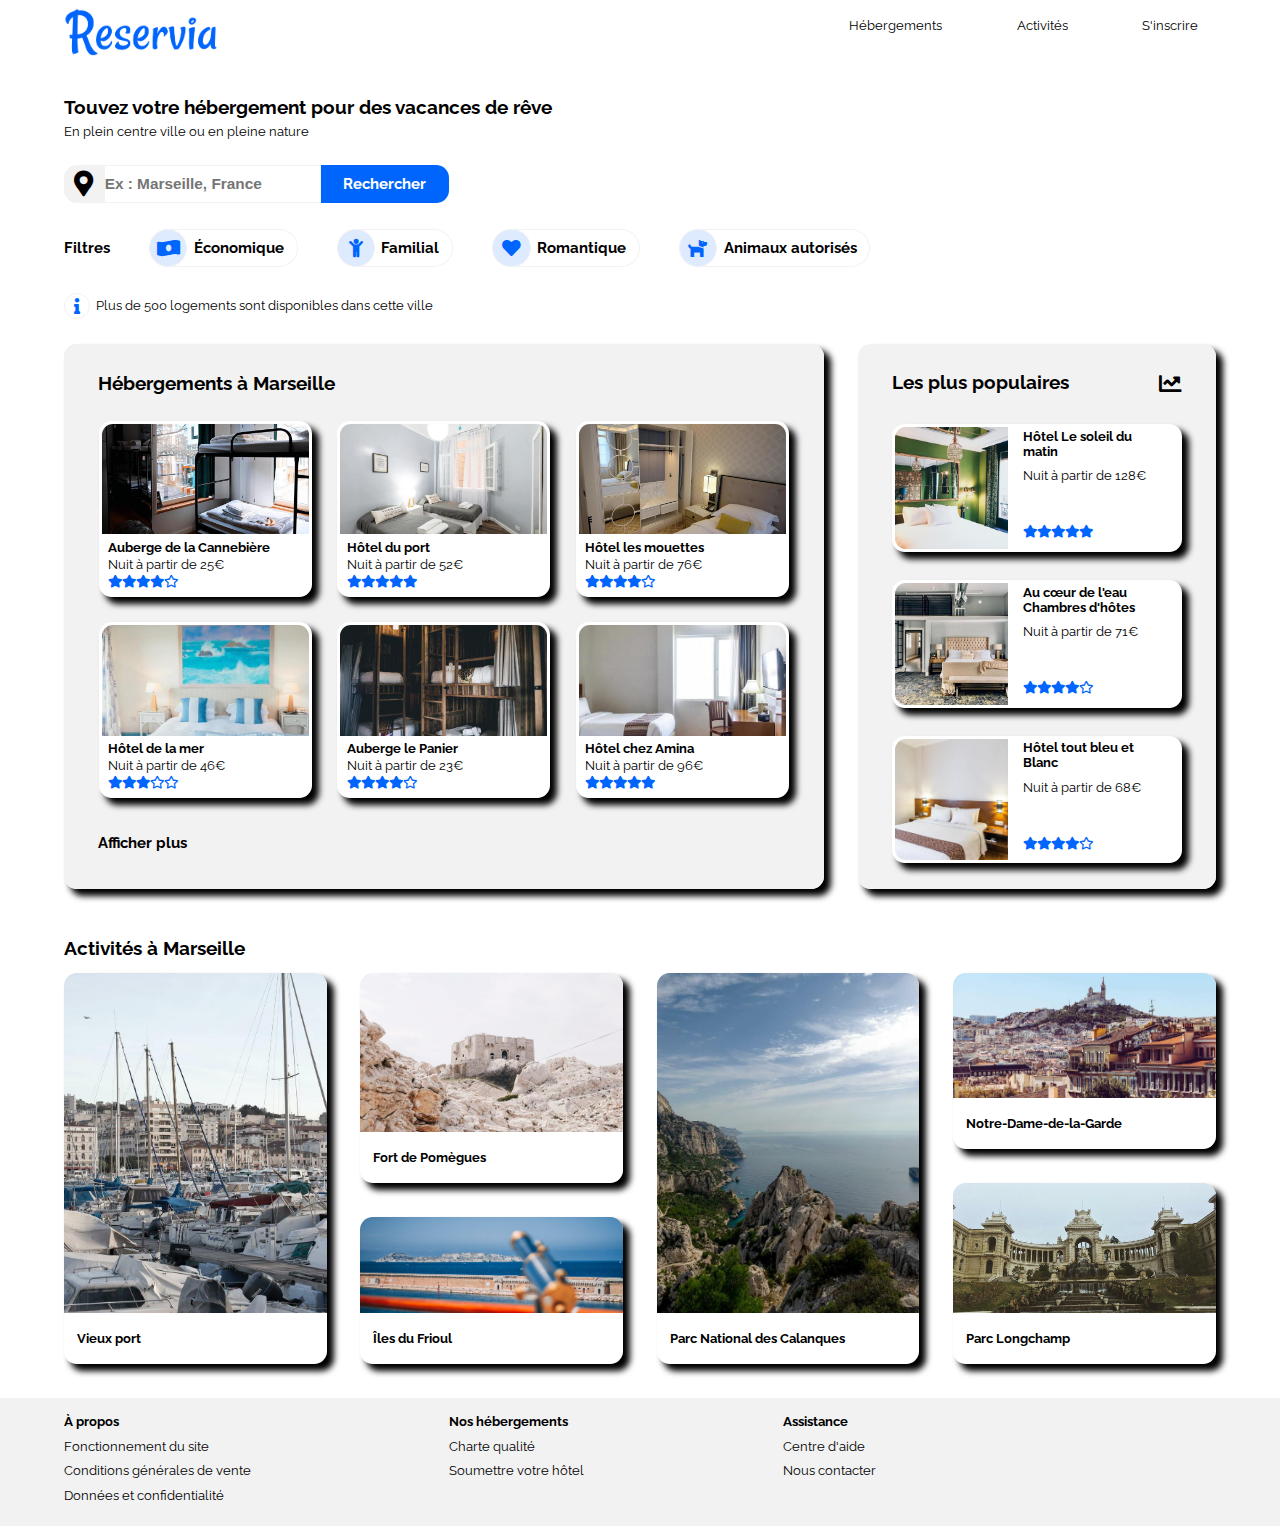
<file: index.html>
<!DOCTYPE html>
<html>
<head>
	<title>www.reservia.com</title>
	 <meta charset="utf-8">
	 <meta name="viewport" content="width=device-width, initial-scale=1.0">
	 <link rel="stylesheet" href="./css/full-desktop.css">
     <link rel="stylesheet" href="./css/intermediate-desktop.css">
     <link rel="stylesheet" href="./css/mobile.css">
     <link rel="stylesheet" href="./css/tablette.css">
     <link rel="stylesheet" href="./fontawesome-free/css/all.css">
</head>

	<body>
	<!-- entête du site -->
		<header>
		    <div class="logo">
		        <a href="#"><img src="./img/logo/Reservia@3x.png" alt="logo Reservia"></a>
		    </div>
		        <nav class="links">
		            <a class="h-a" href="#nombrehébergement">Hébergements</a>
		            <a class="a-a" href="#activités">Activités</a>
		            <a class ="i-a" href="#">S'inscrire</a>
		        </nav>
		</header>
	<!-- Fin de l'entête du site -->
		
	<!-- Titre du site -->
			<div class="intro">
					<h1>Touvez votre hébergement pour des vacances de rêve</h1>
					<p>En plein centre ville ou en pleine nature</p>
			</div>
    <!-- Fin de titre du site -->

    <!-- ici la boite de recherche de lieux sur le site -->
			<div class="boitederecherche">
				<div class="icon-Position"><i class="fas fa-map-marker-alt"></i>
					</div>
					<p><input class="text" type="text" name="ville" id="ville" placeholder="Ex : Marseille, France" size="21.5vw" maxlength="26" /></p>
				<div class="bouton">
					<h3><a id="Rechercher" href="#">Rechercher</a></h3>
					<a href="#" id="bouton2"><i class="fas fa-search"></i></a>
				</div>
			</div>
    <!-- fin de la boite de recherche -->
    
    <!-- section Filtres -->
		<section class="filtres">
		    	<div class="item-f">
		    		<h3>Filtres</h3>
		    	</div>

		    	<a href="#" class="item-f1">
					<div>
						<i class="fas fa-money-bill-wave-alt"></i>
					</div>

					<h3>Économique</h3>
				</a>
		    							 
		    	<a href="#" class="item-f2"> 
		    			<div>
		    				<i class="fas fa-child"></i>
		    			</div>

		    			<h3>Familial</h3>
		    	</a>  

		    	<a href="#" class="item-f3">    	
		    		<div><i class="fas fa-heart"></i>
		    		</div>

		    		<h3>Romantique</h3>
		    	</a>  

		    	<a href="#" class="item-f4">    	
		    		<div><i class="fas fa-dog"></i>
		    		</div>

		    		<h3>Animaux autorisés</h3>
		    	</a>  
		</section>

	<!-- fin de section filtres -->

	<!-- nombre de résultas de la recherche --> 
		    	<div id="nombrehébergement">
		    		<div class="fa">
		    			<i class="fas fa-info"></i>
		    		</div>

		    		<div class="info">
		    			<p>Plus de 500 logements sont disponibles dans cette ville</p>
		    		</div>
		    	</div>
    <!-- fin nombre de résultas de la recherche --> 

					 
	<!-- section hébergements -->
		<main id="hébergements">

				<div class="boite-hébergements">
	<!-- Titres résultats hébergements à Marseille, et afficher plus -->
					<div class="t-résultats">
						<div class="titre-boites">
							<h2 class="titre">Hébergements à Marseille</h2>
						</div>
					</div>
					<div class="t-afficher">
						<a href="#" class="titre-boites">
							<h3 class="titre">Afficher plus</h3>
						</a>
					</div>


	<!-- Ici les vignettes des différents hôtels de la section hébergements -->	   
				<div class="r-conteneur">
					<a href="#" class="item">
				  		<img class="vignette-g" src="./\img\hebergements\4_small\marcus-loke-WQJvWU_HZFo-unsplash.jpg" alt="Hôtel de la mer" >
					 	<div class="caption">
						 	<h4 class="hotel">Auberge de la Cannebière</h4>
						 	<p class="tarif">Nuit à partir de 25€</p>
						 	<div class="rating">
						 		<i class="fas fa-star" id="rating"></i>
						 		<i class="fas fa-star" id="rating"></i>
						 		<i class="fas fa-star" id="rating"></i>
						 		<i class="fas fa-star" id="rating"></i>
						 		<i class="far fa-star" id="rating"></i>
						 	</div>
						</div>
					</a>

					<a href="#" class="item">
						<img class="vignette-g" src="./img\hebergements\4_small\fred-kleber-gTbaxaVLvsg-unsplash.jpg" alt="Hôtel du port" >
						<div class="caption">
							<h4 class="hotel">Hôtel du port</h4>
							 <p class="tarif">Nuit à partir de 52€</p>
							 <div class="rating">
							 	<i class="fas fa-star" id="rating"></i>
							 	<i class="fas fa-star" id="rating"></i>
							 	<i class="fas fa-star" id="rating"></i>
							 	<i class="fas fa-star" id="rating"></i>
							 	<i class="fas fa-star" id="rating"></i>
							 </div>
						</div>
					</a>

					<a href="#" class="item">
						<img class="vignette-g" src="./img\hebergements\4_small\reisetopia-B8WIgxA_PFU-unsplash.jpg" alt="Hôtel de la mer" >
						<div class="caption">
							<h4 class="hotel">Hôtel les mouettes</h4>
							<p class="tarif">Nuit à partir de 76€</p>
							<div class="rating">
								<i class="fas fa-star" id="rating"></i>
								<i class="fas fa-star" id="rating"></i>
								<i class="fas fa-star" id="rating"></i>
								<i class="fas fa-star" id="rating"></i>
								<i class="far fa-star" id="rating"></i>
							</div>
						</div>
					</a>

					<a href="#" class="item">
						<img class="vignette-g" src="./img/hebergements/4_small/annie-spratt-Eg1qcIitAuA-unsplash.jpg" alt="Hôtel de la mer" >
						<div class="caption">
							<h4 class="hotel">Hôtel de la mer</h4>
							<p class="tarif">Nuit à partir de 46€</p>
							<div class="rating">
								<i class="fas fa-star" id="rating"></i>
								<i class="fas fa-star" id="rating"></i>
								<i class="fas fa-star" id="rating"></i>
								<i class="far fa-star" id="rating"></i>
								<i class="far fa-star" id="rating"></i>
							</div>
						</div>
					</a>

					<a href="#" class="item">
						<img class="vignette-g" src="./img\hebergements\4_small\nicate-lee-kT-ZyaiwBe0-unsplash.jpg" alt="Hôtel de la mer" >
						<div class="caption">
							<h4 class="hotel">Auberge le Panier</h4>
							<p class="tarif">Nuit à partir de 23€</p>
							<div class="rating">
								<i class="fas fa-star" id="rating"></i>
								<i class="fas fa-star" id="rating"></i>
								<i class="fas fa-star" id="rating"></i>
								<i class="fas fa-star" id="rating"></i>
								<i class="far fa-star" id="rating"></i>
							</div>
						</div>
					</a>

					<a href="#" class="item">
						<img class="vignette-g" src="./img\hebergements\4_small\febrian-zakaria-M6S1WvfW68A-unsplash.jpg" alt="Hôtel de la mer" >
						<div class="caption">
							<h4 class="hotel">Hôtel chez Amina</h4>
							<p class="tarif">Nuit à partir de 96€</p>
							<div class="rating">
								<i class="fas fa-star" id="rating"></i>
								<i class="fas fa-star" id="rating"></i>
								<i class="fas fa-star" id="rating"></i>
								<i class="fas fa-star" id="rating"></i>
								<i class="fas fa-star" id="rating"></i>
							</div>
						</div>
					</a>
					</div>
				</div>
				
	<!-- aside les plus populaires de la section hébergements -->							
				<aside>
	<!-- titre les plus populaires -->
					<div class="t-populaires">
						<!--<div class="titre-boites">-->
							<h2>Les plus populaires</h2>
						<!--<div class="t1">-->
								<i class="fas fa-chart-line"></i>
							<!-- </div>-->
						</div>

					
	<!-- ici les vignettes des différents hôtels les plus populaires -->					
					<div class="a-conteneur">
				
						<a href="#" class="item-as">
							<img class="vignette-g-a" src="./img/hebergements\4_small\emile-guillemot-Bj_rcSC5XfE-unsplash.jpg" alt="Hôtel de la mer" >
							<div class="caption-a">
								<h4 class="hotel-a">Hôtel Le soleil du matin</h4>
								<p class="tarif-a">Nuit à partir de 128€</p>
								<div class="rating-a">
									<i class="fas fa-star" id="rating"></i>
									<i class="fas fa-star" id="rating"></i>
									<i class="fas fa-star" id="rating"></i>
									<i class="fas fa-star" id="rating"></i>
									<i class="fas fa-star" id="rating"></i>
								</div>
							</div>
						</a>

			    		<a href="#" class="item-as">
			    			<img class="vignette-g-a" src="./img\hebergements\4_small\aw-creative-VGs8z60yT2c-unsplash.jpg" alt="Hôtel de la mer" >
			    			<div class="caption-a">
			    				<h4 class="hotel-a">Au cœur de l'eau Chambres d'hôtes</h4>
			    				<p class="tarif-a">Nuit à partir de 71€</p>
			    				<div class="rating-a">
			    					<i class="fas fa-star" id="rating"></i>
			    					<i class="fas fa-star" id="rating"></i>
			    					<i class="fas fa-star" id="rating"></i>
			    					<i class="fas fa-star" id="rating"></i>
			    					<i class="far fa-star" id="rating"></i>
			    				</div>
			    			</div>
			    		</a>
			   
			    		<a href="#" class="item-as">
			    			<img class="vignette-g-a" src="./img\hebergements\4_small\febrian-zakaria-sjvU0THccQA-unsplash.jpg" alt="Hôtel de la mer" >
			    			<div class="caption-a">
			    				<h4 class="hotel-a">Hôtel tout bleu et Blanc</h4>
			    				<p class="tarif-a">Nuit à partir de 68€</p>
			    				<div class="rating-a">
			    					<i class="fas fa-star" id="rating"></i>
			    					<i class="fas fa-star" id="rating"></i>
			    					<i class="fas fa-star" id="rating"></i>
			    					<i class="fas fa-star" id="rating"></i>
			    					<i class="far fa-star" id="rating"></i>
			    				</div>
			    			</div>
			    		</a>
			        </div>
		        </aside>
			</main>

	<!--section activités -->
			<section id="activités">	
	<!-- titre de la section activités -->						
				<div class="item-ac-t">
					<h2>Activités à Marseille</h2>
				</div>
	<!-- Ici les vignettes des différentes activtés à Marseille -->
			     <a href="#" class="item-ac1">
			     	<img class="vignette-g-ac1" src="./img\activites\3_medium\reno-laithienne-QUgJhdY5Fyk-unsplash.jpg" alt="Hôtel de la mer" >
			     	<div class="caption-ac">
			     		<h4 class="titre-ac">Vieux port</h4>
			     	</div>
			     </a>

				<a href="#" class="item-ac2">
					<img class="vignette-g-ac2" src=".\img\activites\3_medium\paul-hermann-QFTrLdQIRhI-unsplash.jpg" alt="Hôtel de la mer" >
					<div class="caption-ac">
						<h4 class="titre-ac">Fort de Pomègues</h4>
					</div>
				</a>

				<a href="#" class="item-ac3">
					<img class="vignette-g-ac3" src="./img\activites\3_medium\kevin-hikari-rV_Qd1l-VXg-unsplash.jpg" alt="Hôtel de la mer" >
					<div class="caption-ac">
						<h4 class="titre-ac">Îles du Frioul</h4>
					</div>
				</a>

				<a href="#" class="item-ac4">
					<img class="vignette-g-ac4" src="./img\activites\3_medium\kilyan-sockalingum-NR8-cBCN3aI-unsplash.jpg" alt="Hôtel de la mer" >
					<div class="caption-ac">
						<h4 class="titre-ac">Parc National des Calanques</h4>
					</div>
				</a>

				<a href="#" class="item-ac5">
					<img class="vignette-g-ac5" src="./img\activites\3_medium\florian-wehde-xW9e8gdotxI-unsplash.jpg" alt="Hôtel de la mer" >
					<div class="caption-ac">
						<h4 class="titre-ac">Notre-Dame-de-la-Garde</h4>
					</div>
				</a>

				<a href="#" class="item-ac6">
					<img class="vignette-g-ac6" src="./img\activites\3_medium\lena-paulin-wH2-EJoDcV0-unsplash.jpg" alt="Hôtel de la mer" >
					<div class="caption-ac">
						<h4 class="titre-ac">Parc Longchamp</h4>
					</div>
				</a>
					
			</section>
	<!-- Footer et ses éléments -->
		    <footer>
				<nav>
	<!-- navigation à propos -->
					<ul>
					     <li class="àpropos"><h4>À propos</h4></li>
					     <li><p><a href="#"> Fonctionnement du site</a></p></li>
					     <li><p><a href="#"> Conditions générales de vente</a></p></li>
					     <li><p><a href="#"> Données et confidentialité</a></p></li>
					</ul>
	<!-- navigation nos hébergements -->
					<ul>
					     <li class="àpropos"><h4>Nos hébergements<h4></li>
					     <li><p><a href="#"> Charte qualité </a></p></li>
					     <li><p><a href="#"> Soumettre votre hôtel</a></p></li>
					</ul>
    <!-- navigation assistance -->
				    <ul>
					    <li class="àpropos"><h4>Assistance<h4></li>
					    <li><p><a href="#"> Centre d'aide</a></p></li>
					    <li><p><a href="#"> Nous contacter</a></p></li>
					</ul>
				</nav>
		   	</footer>
	</body>
</html>
</file>
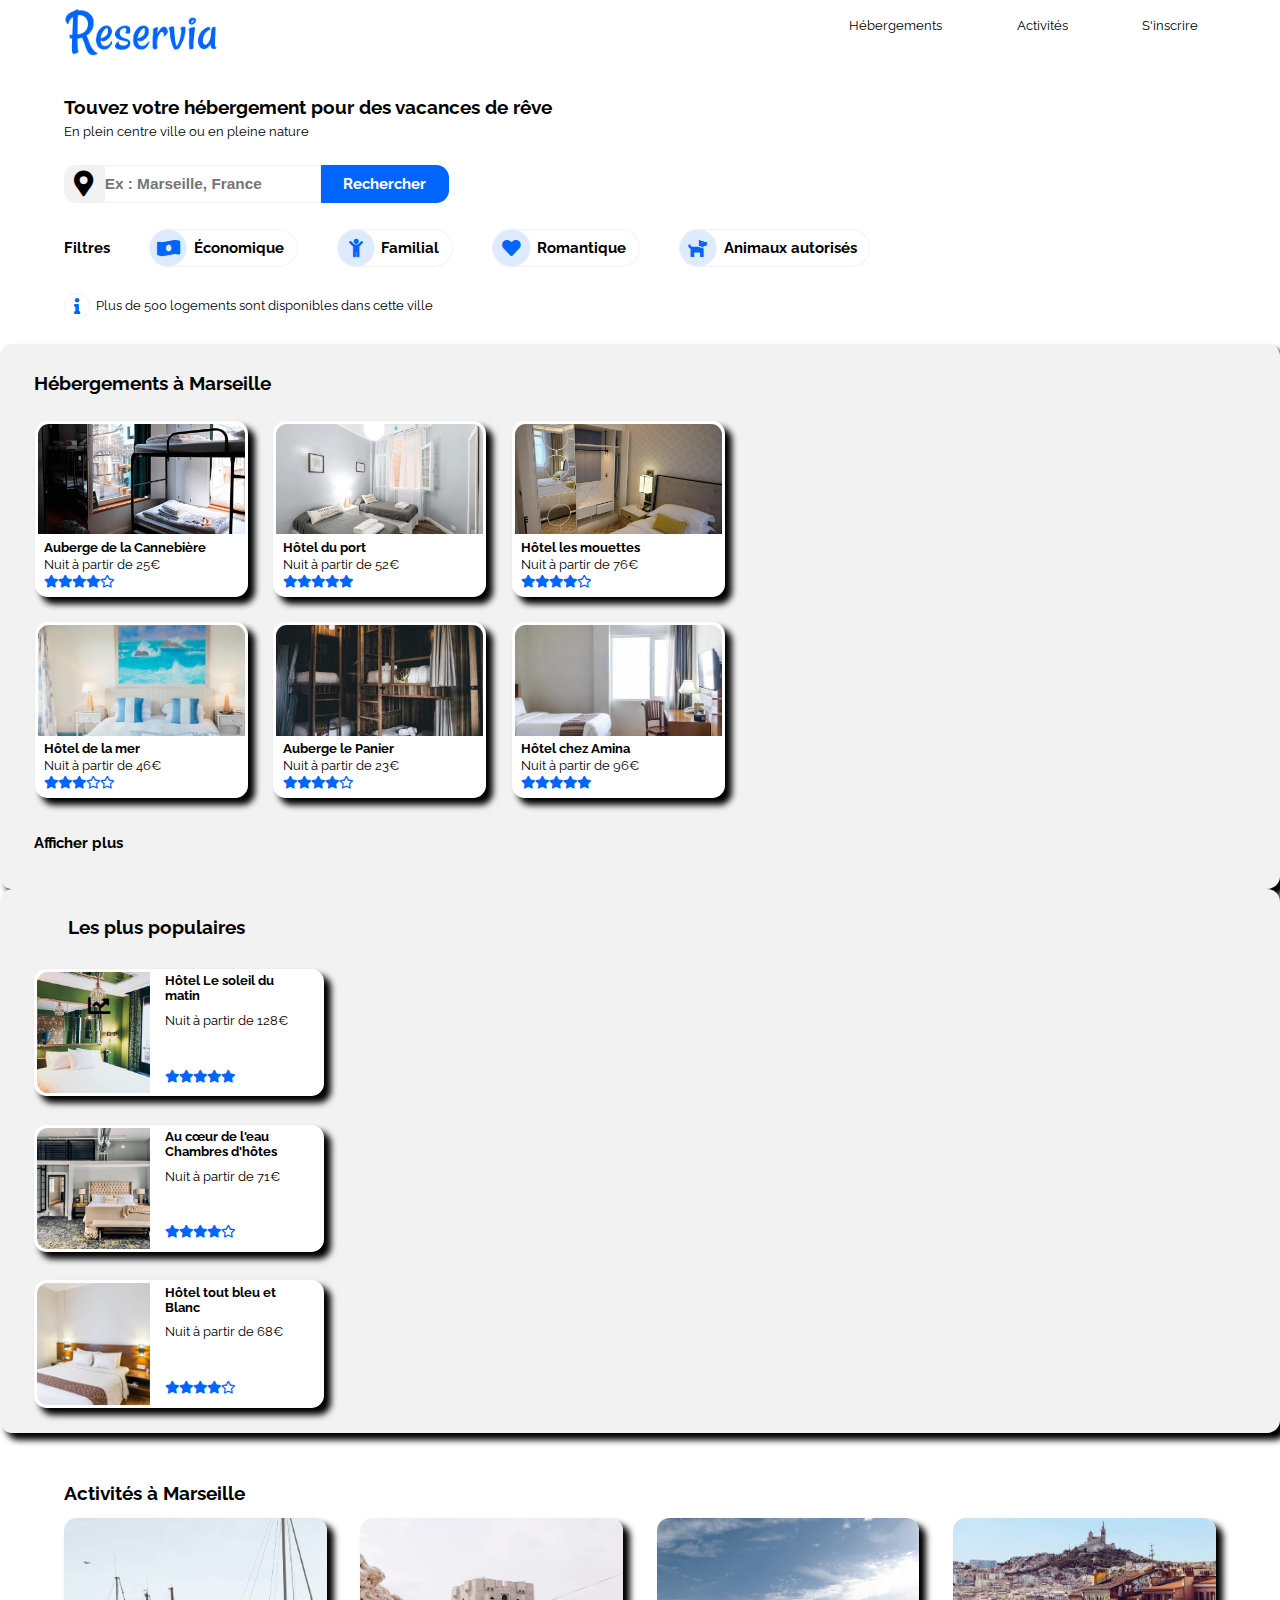
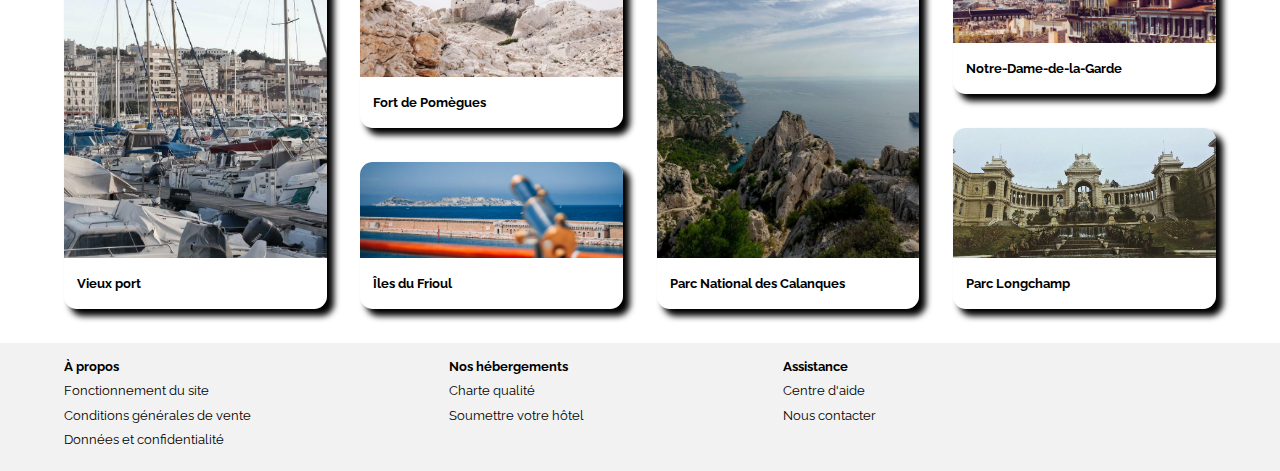
<file: full.html>
<!DOCTYPE html>
<html>
<head>
	<title>Full</title>
	 <meta charset="utf-8">
	 <meta name="viewport" content="width=device-width, initial-scale=1.0">
	 <link rel="stylesheet" href="./css/full-desktop.css">
     <link rel="stylesheet" href="./css/intermediate-desktop.css">
     <link rel="stylesheet" href="./css/mobile.css">
     <link rel="stylesheet" href="./css/tablette.css">
     <link rel="stylesheet" href="./fontawesome-free/css/all.css">
</head>

	<body>
		<!-- entête du site -->
		<header>
		    <div class="logo">
		        <a href="full.html"><img src="./img/logo/Reservia@3x.png" alt="logo Reservia"></a>
		    </div>
		        <nav class="links">
		            <a class="h-a" href="#nombrehébergement">Hébergements</a>
		            <a class="a-a" href="#activités">Activités</a>
		            <a class ="i-a" href="lien.html">S'inscrire</a>
		        </nav>
		</header>
		<!-- Fin de l'entête du site -->
		<!-- Titre du site -->

			<div class="intro">
					<h1>Touvez votre hébergement pour des vacances de rêve</h1>
					<p>En plein centre ville ou en pleine nature</p>
			</div>
    <!-- Fin de titre du site -->

    <!-- ici la boite de recherche de lieux sur le site -->
			<div class="boitederecherche">
				<div class="icon-Position"><i class="fas fa-map-marker-alt"></i>
					</div>
					<p><input class="text" type="text" name="ville" id="ville" placeholder="Ex : Marseille, France" size="21.5vw" maxlength="26" /></p>
				<div class="bouton">
					<h3><a id="Rechercher" href="lien.html">Rechercher</a></h3>
					<a href="#" id="bouton2"><i class="fas fa-search"></i></a>
				</div>
			</div>
    <!-- fin de la boite de recherche -->
    
    <!-- section Filtres -->
		<section class="filtres">
		    	<div class="item-f">
		    		<h3>Filtres</h3>
		    	</div>

		    	<a href="#" class="item-f1">
					<div>
						<i class="fas fa-money-bill-wave-alt"></i>
					</div>

					<h3>Économique</h3>
				</a>
		    							 
		    	<a href="#" class="item-f2"> 
		    			<div><i class="fas fa-child"></i>
		    			</div>

		    			<h3>Familial</h3>
		    	</a>  


		    	<a href="#" class="item-f3">    	
		    		<div><i class="fas fa-heart"></i>
		    		</div>

		    		<h3>Romantique</h3>
		    	</a>  


		    	<a href="#" class="item-f4">    	
		    		<div><i class="fas fa-dog"></i>
		    		</div>

		    		<h3>Animaux autorisés</h3>
		    	</a>  
		</section>

	<!-- fin de section filtres -->

	<!-- nombre de résultas de la recherche --> 
		    	<div id="nombrehébergement">
		    		<div class="fa">
		    			<i class="fas fa-info"></i>
		    		</div>

		    		<div class="info">
		    			<p>Plus de 500 logements sont disponibles dans cette ville</p>
		    		</div>
		    	</div>
    <!-- section hébergements -->

					 

		<section id="hébergements">

				<div class="boite-hébergements">
					<div class="t-résultats">
						<div class="titre-boites">
							<h2 class="titre">Hébergements à Marseille</h2>
						</div>
					</div>
					<div class="t-afficher">
						<a href="#" class="titre-boites">
							<h3 class="titre">Afficher plus</h3>
						</a>
					</div>


		   
				<div class="r-conteneur">
					<a href="#" class="item">
				  		<img class="vignette-g" src="./\img\hebergements\4_small\marcus-loke-WQJvWU_HZFo-unsplash.jpg" alt="Hôtel de la mer" >
					 	<div class="caption">
						 	<h4 class="hotel">Auberge de la Cannebière</h4>
						 	<p class="tarif">Nuit à partir de 25€</p>
						 	<div class="rating">
						 		<i class="fas fa-star" id="rating"></i>
						 		<i class="fas fa-star" id="rating"></i>
						 		<i class="fas fa-star" id="rating"></i>
						 		<i class="fas fa-star" id="rating"></i>
						 		<i class="far fa-star" id="rating"></i>
						 	</div>
						</div>
					</a>

					<a href="#" class="item">
						<img class="vignette-g" src="./img\hebergements\4_small\fred-kleber-gTbaxaVLvsg-unsplash.jpg" alt="Hôtel du port" >
						<div class="caption">
							<h4 class="hotel">Hôtel du port</h4>
							 <p class="tarif">Nuit à partir de 52€</p>
							 <div class="rating">
							 	<i class="fas fa-star" id="rating"></i>
							 	<i class="fas fa-star" id="rating"></i>
							 	<i class="fas fa-star" id="rating"></i>
							 	<i class="fas fa-star" id="rating"></i>
							 	<i class="fas fa-star" id="rating"></i>
							 </div>
						</div>
					</a>

					<a href="#" class="item">
						<img class="vignette-g" src="./img\hebergements\4_small\reisetopia-B8WIgxA_PFU-unsplash.jpg" alt="Hôtel de la mer" >
						<div class="caption">
							<h4 class="hotel">Hôtel les mouettes</h4>
							<p class="tarif">Nuit à partir de 76€</p>
							<div class="rating">
								<i class="fas fa-star" id="rating"></i>
								<i class="fas fa-star" id="rating"></i>
								<i class="fas fa-star" id="rating"></i>
								<i class="fas fa-star" id="rating"></i>
								<i class="far fa-star" id="rating"></i>
							</div>
						</div>
					</a>

					<a href="#" class="item">
						<img class="vignette-g" src="./img/hebergements/4_small/annie-spratt-Eg1qcIitAuA-unsplash.jpg" alt="Hôtel de la mer" >
						<div class="caption">
							<h4 class="hotel">Hôtel de la mer</h4>
							<p class="tarif">Nuit à partir de 46€</p>
							<div class="rating">
								<i class="fas fa-star" id="rating"></i>
								<i class="fas fa-star" id="rating"></i>
								<i class="fas fa-star" id="rating"></i>
								<i class="far fa-star" id="rating"></i>
								<i class="far fa-star" id="rating"></i>
							</div>
						</div>
					</a>

					<a href="#" class="item">
						<img class="vignette-g" src="./img\hebergements\4_small\nicate-lee-kT-ZyaiwBe0-unsplash.jpg" alt="Hôtel de la mer" >
						<div class="caption">
							<h4 class="hotel">Auberge le Panier</h4>
							<p class="tarif">Nuit à partir de 23€</p>
							<div class="rating">
								<i class="fas fa-star" id="rating"></i>
								<i class="fas fa-star" id="rating"></i>
								<i class="fas fa-star" id="rating"></i>
								<i class="fas fa-star" id="rating"></i>
								<i class="far fa-star" id="rating"></i>
							</div>
						</div>
					</a>

					<a href="#" class="item">
						<img class="vignette-g" src="./img\hebergements\4_small\febrian-zakaria-M6S1WvfW68A-unsplash.jpg" alt="Hôtel de la mer" >
						<div class="caption">
							<h4 class="hotel">Hôtel chez Amina</h4>
							<p class="tarif">Nuit à partir de 96€</p>
							<div class="rating">
								<i class="fas fa-star" id="rating"></i>
								<i class="fas fa-star" id="rating"></i>
								<i class="fas fa-star" id="rating"></i>
								<i class="fas fa-star" id="rating"></i>
								<i class="fas fa-star" id="rating"></i>
							</div>
						</div>
					</a>
					</div>
				</div>
				
								
				<aside class="boite-aside">
					<div class="t-populaires">
						<div class="titre-boites">
							<h2 class="titre">Les plus populaires</h2>
							<div class="t1"><i class="fas fa-chart-line"></i>
							</div>
						</div>

					</div>
						
					<div class="a-conteneur">
				
						<a href="#" class="item-as">
							<img class="vignette-g-a" src="./img/hebergements\4_small\emile-guillemot-Bj_rcSC5XfE-unsplash.jpg" alt="Hôtel de la mer" >
							<div class="caption-a">
								<h4 class="hotel-a">Hôtel Le soleil du matin</h4>
								<p class="tarif-a">Nuit à partir de 128€</p>
								<div class="rating-a">
									<i class="fas fa-star" id="rating"></i>
									<i class="fas fa-star" id="rating"></i>
									<i class="fas fa-star" id="rating"></i>
									<i class="fas fa-star" id="rating"></i>
									<i class="fas fa-star" id="rating"></i>
								</div>
							</div>
						</a>

			    		<a href="#" class="item-as">
			    			<img class="vignette-g-a" src="./img\hebergements\4_small\aw-creative-VGs8z60yT2c-unsplash.jpg" alt="Hôtel de la mer" >
			    			<div class="caption-a">
			    				<h4 class="hotel-a">Au cœur de l'eau Chambres d'hôtes</h4>
			    				<p class="tarif-a">Nuit à partir de 71€</p>
			    				<div class="rating-a">
			    					<i class="fas fa-star" id="rating"></i>
			    					<i class="fas fa-star" id="rating"></i>
			    					<i class="fas fa-star" id="rating"></i>
			    					<i class="fas fa-star" id="rating"></i>
			    					<i class="far fa-star" id="rating"></i>
			    				</div>
			    			</div>
			    		</a>
			   
			    		<a href="#" class="item-as">
			    			<img class="vignette-g-a" src="./img\hebergements\4_small\febrian-zakaria-sjvU0THccQA-unsplash.jpg" alt="Hôtel de la mer" >
			    			<div class="caption-a">
			    				<h4 class="hotel-a">Hôtel tout bleu et Blanc</h4>
			    				<p class="tarif-a">Nuit à partir de 68€</p>
			    				<div class="rating-a">
			    					<i class="fas fa-star" id="rating"></i>
			    					<i class="fas fa-star" id="rating"></i>
			    					<i class="fas fa-star" id="rating"></i>
			    					<i class="fas fa-star" id="rating"></i>
			    					<i class="far fa-star" id="rating"></i>
			    				</div>
			    			</div>
			    		</a>
			        </div>
		        </aside>
			</section>


			<section id="activités">	
							
				<div class="item-ac-t">
					<h2>Activités à Marseille</h2>
				</div>

			     <a href="#" class="item-ac1">
			     	<img class="vignette-g-ac1" src="./img\activites\3_medium\reno-laithienne-QUgJhdY5Fyk-unsplash.jpg" alt="Hôtel de la mer" >
			     	<div class="caption-ac">
			     		<h4 class="titre-ac">Vieux port</h4>
			     	</div>
			     </a>

				<a href="#" class="item-ac2">
					<img class="vignette-g-ac2" src=".\img\activites\3_medium\paul-hermann-QFTrLdQIRhI-unsplash.jpg" alt="Hôtel de la mer" >
					<div class="caption-ac">
						<h4 class="titre-ac">Fort de Pomègues</h4>
					</div>
				</a>

				<a href="#" class="item-ac3">
					<img class="vignette-g-ac3" src="./img\activites\3_medium\kevin-hikari-rV_Qd1l-VXg-unsplash.jpg" alt="Hôtel de la mer" >
					<div class="caption-ac">
						<h4 class="titre-ac">Îles du Frioul</h4>
					</div>
				</a>

				<a href="#" class="item-ac4">
					<img class="vignette-g-ac4" src="./img\activites\3_medium\kilyan-sockalingum-NR8-cBCN3aI-unsplash.jpg" alt="Hôtel de la mer" >
					<div class="caption-ac">
						<h4 class="titre-ac">Parc National des Calanques</h4>
					</div>
				</a>

				<a href="#" class="item-ac5">
					<img class="vignette-g-ac5" src="./img\activites\3_medium\florian-wehde-xW9e8gdotxI-unsplash.jpg" alt="Hôtel de la mer" >
					<div class="caption-ac">
						<h4 class="titre-ac">Notre-Dame-de-la-Garde</h4>
					</div>
				</a>

				<a href="#" class="item-ac6">
					<img class="vignette-g-ac6" src="./img\activites\3_medium\lena-paulin-wH2-EJoDcV0-unsplash.jpg" alt="Hôtel de la mer" >
					<div class="caption-ac">
						<h4 class="titre-ac">Parc Longchamp</h4>
					</div>
				</a>
					
			</section>

		    <footer>
				<nav><!-- navigation à propos -->
					<ul>
					     <li class="àpropos"><h4>À propos</h4></li>
					     <li><p><a href="lien.html"> Fonctionnement du site</a></p></li>
					     <li><p><a href="lien.html"> Conditions générales de vente</a></p></li>
					     <li><p><a href="lien.html"> Données et confidentialité</a></p></li>
					</ul>
				             
				   <!-- navigation nos hébergements -->
					<ul>
					     <li class="àpropos"><h4>Nos hébergements<h4></li>
					     <li><p><a href="Charte.html"> Charte qualité </a></p></li>
					     <li><p><a href="lien.html"> Soumettre votre hôtel</a></p></li>
					</ul>
					     

					   <!-- navigation assistance -->
				    <ul>
					    <li class="àpropos"><h4>Assistance<h4></li>
					    <li><p><a href="lien.html"> Centre d'aide</a></p></li>
					    <li><p><a href="lien.html"> Nous contacter</a></p></li>
					</ul>
				</nav>
		   	</footer>
	</body>
</html>
</file>
<file: css/full-desktop.css>
* {
	box-sizing:border-box;
	margin:0;
	padding:0;
  
}

body{
	width:100%;
	height:auto;
	font-family:'Raleway_400';
}
/*Police du site*/
@font-face {
    font-family: 'Raleway_400';
    src: url('./font/Raleway_400.ttf');
}
/*tailles polices*/
h1{
	font-size: 1.5vw;
}

h2{
	font-size: 1.5vw;
	
}

h3{
	font-size: 1.2vw;
	font-weight: bold;
}

h4{
	font-size: 1vw;
	font-weight: bold;
}

p{
	font-size: 1vw;
	font-weight: normal;
}

a{
	text-decoration: none;
	color: black;
}
/*entête*/
header{
	width: 90vw;
	margin:auto;
	display: grid;
	grid-auto-flow: column;
}
/*contenenant des liens de l'entête*/
.links{
	display: grid;
	grid-auto-flow: column;
	justify-content: end;
	grid-gap: 3vw;
	padding-top: 0.25vw;
	text-decoration:none;
	color: black;
	font-size: 1vw;
}
/*Liens de l'entête*/
.links a{
	padding: 0vw 1.25vw 0vw 1.25vw;
	padding-top: 1vw;
	border:0.2vw solid white;
	align-items: center;
	transition: all 0.3s ease 0s;
	}
/*passage de la souris des liens de l'entête*/
.links a:hover{
	color: #0065FC;
	border-top:0.2vw solid #0065FC;
}
/* logo*/
.logo{
	display: grid;
	justify-content: start;
	align-content: center;
}

.logo img{
   width: 12vw; 
   height:5vw;
   display: grid;
   grid-area:logo;	
}

/* centrage de l'intro */
.intro{
	width: 90vw;
	margin: auto;
	margin-top:2.5vw;
	padding-bottom: 1vw;
	display: grid;
}
/*position intro par rapport à l'entête*/
.intro p{
	margin-top:0.5vw;
}
/*contenant recherche*/
.boitederecherche{
	width: 90vw;
	margin: auto;
	margin-top: 1vw;
	margin-bottom: 2vw;
	display: flex;
}

.icon-Position{
	display: flex;
    border: 0.15vw solid #F2F2F2;
    border-top-left-radius: 1vw;
    border-bottom-left-radius: 1vw;
    height: 3vw;
    width: 3.1vw;
    font-size: 2vw;
    align-items: center;
    justify-content:center;
    background-color:  #F2F2F2;
}

input{
	height: 3vw;
	font-size: 1.2vw;
	font-weight: bold;
	border: 0.15vw solid #F2F2F2;
}

.bouton {
	position: relative;
}

#Rechercher {
	position: absolute;
	z-index: 1;
}
/*bouton2 actif en version c'est pourquoi display none*/
#bouton2 {
	display: none;
}

.bouton a {
	position: relative;
	display:block;
	width:10vw;
	line-height:3vw;
	text-align:center;
	background-color:#0065FC;
	color:white;
	text-decoration:none;
	border-top-right-radius: 1vw;
	border-bottom-right-radius: 1vw;
	transition: all 0.25s ease 0s;

}

.bouton a:hover {
 	background-color: #318ce7;
}

.bouton a:active{
	padding: -0.1vw 0vw 0.1vw 0vw;
	border-bottom: 0.3vw solid #F2F2F2 ;
	border-top: 0.3vw solid #F2F2F2 ;
	border-right: 0.3vw solid #F2F2F2 ;
	line-height: 2.57vw;
	background-color: #c0c0c0;
	transition: all 0.25s ease 0s;
}
/* la section des filtres*/
.filtres{
	width: 90vw;
	justify-content: space-between;
	padding-right: 27vw;
	margin: auto;
	display:flex;
	font-weight: bold;
}
/*titre Filtres*/
.item-f{
	display: flex;
	height: 3vw;
	align-items: center;
	justify-content: center;
}
/*liens des filtres*/
.filtres a{
	display: flex;
	border: 0.15vw solid #F2F2F2;
	border-left: none;
	padding: 0vw 1vw 0vw 0vw;
	height: 3vw;
	align-items: center;
	justify-content: center;
	border-radius: 50vw;
	font-size: 1.45vw;
	transition: all 0.45s ease 0s;
}
/*icones des fitres*/
.filtres i{
	color: #0065FC;
	display: flex;
    border: 0.15vw solid #F2F2F2;
    border-radius: 50vw;
    height: 3vw;
    width: 3vw;
    align-items: center;
    justify-content:center;
    margin-right: 0.5vw;
    background-color: #DEEBFF;
}
/*passage de la souris sur les filtres*/
.filtres a:hover{
	font-size:1.45vw;
	color: #318ce7;
	box-shadow: 0.5vw 0.5vw 0.5vw #318ce7; 
}

/*partie phrase du nombre de logements disponibles dans cette ville*/
/*positionnement*/
#nombrehébergement{
	display: flex;
	width: 90vw;
	margin: auto;
	margin-top: 2vw;
	margin-bottom: 2vw;
	align-items: center;
}
/*icone*/
#nombrehébergement i{
	display: flex;
    border: 0.15vw solid #F2F2F2;
    border-radius: 50vw;
    height: 2vw;
    width: 2vw;
    align-items: center;
    justify-content:center;
    margin-right: 0.5vw;
    color: #0065FC;
 }
/*recouvrement des imags sur les vignettes*/
img{
	object-fit: cover;
}
/*section résultat hébergements contenant la boite hébergmement, et l'aside*/
main{
	width: 90vw;
	margin: auto;
	display: grid;
	grid-template-columns: 59.36vw 28.0vw  ;
	grid-column-gap: 2.65vw;
}
/*contenant titre hébergements à Marseille, les résutats hôtels, et le sous-titre afficher plus*/
.boite-hébergements{
	display: grid;
	background-color: #F2F2F2;
	grid-column: 1/2;
	grid-row:1/2;
	grid-template-columns: 59.36vw;
	grid-template-rows: 6.02vw 29.44vw 7.08vw ;
	border-radius: 1vw;
	box-shadow: 0.5vw 0.5vw 0.5vw black;
}
/*titre résultats hebergements à Marseille*/
.t-résultats{
	border-top-left-radius:1vw;
	border-top-right-radius:1vw;
	display: grid;
	background-color: #F2F2F2;
	grid-column: 1/5;
	grid-row: 1/2;
}
/*posistionnement des titres*/
.titre{
	align-self: center;
	margin-left:2.65vw;
}
/*alignement vertival des titres du conteneur hébergements*/
.titre-boites{
	align-self: center;
}
/*titre afficher plus*/
.t-afficher{
	border-bottom-left-radius: 1vw;
	border-bottom-right-radius: 1vw;
	display: grid;
	background-color: #F2F2F2;
	grid-column: 1/2;
	grid-row: 3/4;
}

.t-afficher a:hover{
	transition: all 0.2s ease 0s;
	color: #318ce7;
}
/* contenant des vignettes des hôtels hébergements à Marseille*/
.r-conteneur{		
	background-color: #F2F2F2;
	grid-column: 1/2;
	grid-row: 2/3;
	align-self: center;
	justify-content: center;
	display: grid;
	grid-template-columns: repeat(3, 16.65vw);
	grid-template-rows: 13.73vw 13.73vw;
	grid-column-gap: 1.99vw  ;
	grid-row-gap: 1.99vw;
}

.r-conteneur a:hover{
	color: grey;
	transition: all 0.2s ease 0s;
	
	box-shadow: 0.35vw 0.35vw 0.35vw #318ce7;
}

.r-conteneur a:hover i{
	color:#318ce7;
	transition: all 0.2s ease 0s;
}

.r-conteneur a{
	background-color: white;
	border:0.3vw solid white;
	border-radius: 1vw;
	box-shadow:0.5vw 0.5vw 0.5vw black;
	transition: all 0.45s ease 0s;
	z-index: 1;
}
.r-conteneur img{
    width:100%;
    height:65%;
    border-top-left-radius:0.85vw;
    border-top-right-radius:0.85vw ;
}
/*encart txte sous les vignettes hébergments à Marseille*/
.caption {    
    display: grid;
    width: 100%;  
    height:0;
    padding-left: 0.5vw;
    padding-bottom: 27%;
    overflow: hidden;
    text-align: bottom;
    border-radius: 1vw;
    justify-content: left ;
    transform: translate(0%,0%);
    background-color: rgba(255,255,255, 0.4);
}
/*nom hôtel*/
.hotel{
	padding-top: 0.1vw;
	padding-bottom: 0.2vw;
}
/*tarif*/
.tarif{
	padding-bottom: 0.2vw;
}
/*note, nombre d'étoiles*/
.rating {
	display:flex;
	color: #0065FC;
	font-size: 1vw;
	padding-top: 0.1vw;
}
/*contenant Aside les plus populaires*/
aside{
	display: grid;
	background-color: #F2F2F2;
	grid-column: 2/3;
	grid-row:1/2;
	grid-template-columns: 28.0vw;
	grid-template-rows: 6.02vw 36.52vw ;
	border-radius: 1vw;
	box-shadow: 0.5vw 0.5vw 0.5vw black;
}
/* titre les plus populaires*/
.t-populaires{
	border-top-left-radius:1vw;
	border-top-right-radius:1vw;
	line-height: 6.02vw;
	display: grid;
	grid-auto-flow: column;
	margin-left: 2.65vw;
	background-color: #F2F2F2;
	grid-column:1/2;
	grid-row: 1/2;
}
/*icone les plus populaires*/
.t-populaires i{
	position: relative;
	margin-left:4.25vw;
	line-height: 6.2vw;
	font-size: 1.75vw;
}
/*contenant des vignettes hotel les plus populaires*/
.a-conteneur{
	display: grid;
	padding-top: 0.25vw;
	justify-content: center;
	grid-template-columns:22.7vw;
	grid-template-rows: 9.96vw 9.96vw 9.96vw;
	grid-row-gap: 2.21vw;
	border-bottom-left-radius: 1vw;
	border-bottom-right-radius: 1vw;
	background-color: #F2F2F2;
	grid-column: 1/2;
	grid-row: 2/3;
}

.a-conteneur a:hover{
	color: grey;
	box-shadow: 0.35vw 0.35vw 0.35vw #318ce7;
}

.a-conteneur a:hover i{
	color:#318ce7;
	transition: all 0.2s ease 0s;
}
/* déclaration des différents contenus de la grille des résultats : 
    titre Hébergements, titre populaire, Résultats, aside populaire et titre afficher plus. */
/* les boites de l'aside */
.a-conteneur a{		
	width: 100%;
	border: 0.3vw solid white;
	background-color: white;
	border-radius: 1vw;
	box-shadow: 0.5vw 0.5vw 0.5vw black;
	transition: all 0.45s ease 0s;
}

.a-conteneur img{
	width:8.86vw;
	height: 100%;
	border-top-left-radius:0.85vw;
	border-bottom-left-radius:0.85vw;
}
/*encart texte des vignettes populaires*/
.caption-a {
    border-radius:0.5vw;
    width:10vw;  
    height:100%;
    padding-bottom:24.5%;
    overflow: hidden;
    padding-top:0.15vw;
    justify-content:left;
    transform: translate(100%,-103.5%);
    background-color: rgba(255,255,255, 0.4);
}
/*nom hotel popilaires*/
.hotel-a{
	padding-bottom: 0.75vw;
}
/*tarif des hotels populaires*/
.tarif-a{
	padding-bottom: 3.25vw;
}
/*note, etoiles des populaires*/
.rating-a{
	display:flex;
	color: #0065FC;
	font-size: 1vw;
	padding-top: 0.1vw;
}
/* Ici section activités*/
#activités{
	padding-top: 2.65vw;
	width: 90vw;
	height: auto;
	margin: auto;
    display: grid;
	grid-template-columns: repeat(4, 20.51vw);
	grid-template-rows: 3.98vw 13.73vw 2.65vw 2.65vw 11.5vw;
	grid-column-gap: 2.65vw;
}

#activités a{
	border-radius: 1vw;
	box-shadow: 0.5vw 0.5vw 0.5vw black;
	transition: all 0.45s ease 0s;
}

#activités a h4{
	transition: all 0.45s ease 0s;
}

#activités a:hover{
	color: #318ce7;
	box-shadow: 0.5vw 0.5vw 0.5vw #318ce7; 
}
/*positionnement des différents items*/
.item-ac-t{
	align-content: center;
	grid-column: 1/5;
	grid-row: 1/2;
}

.item-ac1 {
	grid-column: 1/2;
	grid-row: 2/6;
}

.item-ac2 {
	grid-column: 2/3;
	grid-row: 2/4;
}

.item-ac3 {
	grid-column: 2/3;
	grid-row: 5/6;
}

.item-ac4 {
	grid-column: 3/4;
	grid-row: 2/6;
	
}

.item-ac5 {
	grid-column: 4/5;
	grid-row: 2/3;
}

.item-ac6 {
	grid-column: 4/5;
	grid-row: 4/6;
}
/*images activités à Marseille*/
#activités img{
	width: 100%;
	border-top-left-radius: 1vw;
    border-top-right-radius:1vw ;
}
/*taille des images activités à Marseille*/
.vignette-g-ac1{
    height: 26.54vw;
}

.vignette-g-ac2{
    height: 12.4vw;
}

.vignette-g-ac3{
    height: 7.52vw;
}

.vignette-g-ac4{
    height: 26.54vw;
}

.vignette-g-ac5{
    height: 9.75vw;
}

.vignette-g-ac6{
    height: 10.17vw;
}
/*texte sous les imags activités à Marseille*/
.caption-ac{  
	border-radius:1vw;  
	width:100%;  
	height:3.5vw;
	line-height: 3.5vw;
	padding-left: 1vw;
	overflow: hidden;
	justify-content: left ;
	background-color: rgba(255,255,255, 0.4);
}
/*Footer*/
footer{
	margin:auto; 
	margin-top: 2.65vw;
	height:10vw;
	display: flex;
   	background-color: #F2F2F2;
}
/*liste footer*/
footer li{
	padding-right: 10.5vw;
	margin-left: 5vw;
	list-style-type: none;
	padding-bottom: 0.75vw;
}
/*navigation footer*/
footer nav{
	display: flex;
}

footer ul{
	padding-top:1.25vw;
}
/*lien footer*/
footer a{
	color: black;
	text-decoration:none;
}
/*passage de la souris sur les liens footer*/
footer nav a:hover{
	color: #0065FC;
}
</file>
<file: css/intermediate-desktop.css>
@media only screen and (min-width:769px) and (max-width: 1152px){

h1{
	font-size: 1.8vw;
}

h2{
	font-size: 1.8vw;
}

h3{
	font-size: 1.5vw;
	font-weight: bold;
}

h4{
	font-size: 1.29vw;
	font-weight: bold;
}

p{
	font-size: 1.29vw;
	font-weight: normal;
}

.logo img{
	width: 15vw;
	height: 7vw;
}

.links{
	font-size: 1.6vw;
}


.a-conteneur h4{
	font-size: 1.25vw;
}

.a-conteneur p{
	font-size: 1.25vw;
}

.filtres{
	padding-right: 20vw;
}

.filtres a:hover{
	font-size: 1.45vw;
}

.boite-hébergements{
	display: grid;
	grid-column: 1/2;
	grid-row: 1/4;
	grid-template-columns: 59.36vw;
	grid-template-rows: 6.02vw 58.45vw 6.02vw;
	border-radius: 1vw;
	box-shadow: 0.5vw 0.5vw 0.5vw black;
}

.r-conteneur a{
	border: 0.45vw solid white;
	border-radius: 1vw;
}

.titre-boites{
	align-self: center;
	margin-left:1.21vw;
}

.t-résultats{
	grid-column: 1/2;
	grid-row: 1/2;
}

.t-afficher{
	grid-column: 1/2;
	grid-row: 3/4;
}

.t-résultats .titre{
	align-self: center;
	margin-left: 3%;
}

.t-afficher .titre{
	align-self: center;
	margin-left: 3%;
}

.r-conteneur{
	grid-column: 1/2;
	grid-row: 2/3;
	display: grid;
	grid-template-columns: repeat(2, 25.565vw);
	grid-template-rows:  18.07vw 18.07vw 18.07vw;
	grid-column-gap: 2.124vw  ;
}

.caption {      
  width: 100%;  
  padding-left:0.5vw;
  padding-bottom: 22.5%;
  overflow: hidden;
  transform: translate(0%,-0%);
}

aside{
	display: grid;
	grid-column: 2/3;
	grid-row: 1/4;
	grid-template-columns: 28.0vw;
	grid-template-rows: 6.02vw 58.45vw 6.02vw ;
	border-radius: 1vw;
	box-shadow: 0.5vw 0.5vw 0.5vw black;
}

.t-populaires{
	grid-column: 1/2;
	grid-row: 1/2;
}

.t-populaires i{
	margin-left: 2.65vw;
}

.a-conteneur{
	grid-column: 1/2;
	grid-row: 2/3;
	justify-content: center;
	display: grid;
	grid-template-columns:23.03vw;
	grid-template-rows:18.07vw 18.07vw 18.07vw; 
	grid-row-gap: 2.124vw;
}

.a-conteneur img{
  width: 100%;
  height: 65%;
  border-bottom-left-radius:0vw;
  border-top-right-radius: 1vw;
}

.caption-a{      
  width: 100%;  
  height: 0;
  padding-left:0.5vw;
  overflow: hidden;
  transform: translate(0%,0%);
}

.hotel-a{
	padding-top: 0.25vw;
	padding-bottom: 0.25vw;
}

.tarif-a{
	padding-bottom: 0.25vw;
}

.a-conteneur a{
	border:0.45vw solid white;
	border-radius:1vw;
}

#activités{
	width: 90vw;
	height: auto;
	margin: auto;
	display: grid;
	grid-template-columns: 9fr 8fr 9fr;
	grid-template-rows:2.48vw repeat(5, 10.5vw) ;
	grid-column-gap: 1.77vw;
	grid-row-gap: 1.77vw;
}

#activités a:hover{
	transition: all 0.2s ease 0s;
	color: #318ce7;
	box-shadow: 0.5vw 0.5vw 0.5vw #318ce7; 
}

.item-ac-t{
	grid-column: 1/4;
	grid-row: 1/2;
}

.item-ac1 {
	grid-column: 1/2;
	grid-row: 2/5;
}

.item-ac2 {
	grid-column: 2/3;
	grid-row: 2/4;
}

.item-ac3 {
	grid-column: 2/3;
	grid-row: 4/7;
}

.item-ac4 {
	grid-column: 3/4;
	grid-row: 2/5;
}

.item-ac5 {
	grid-column: 1/2;
	grid-row: 5/7;
}

.item-ac6 {
	grid-column: 3/4;
	grid-row: 5/7;
}

#activités img{
	width: 100%;
	border-top-left-radius: 1vw;
  	border-top-right-radius:1vw ;
}

.vignette-g-ac1{
    height: 30.50vw;
}

.vignette-g-ac2{
   height: 18.23vw;
}

.vignette-g-ac3{
   height: 30.5vw;
}

.vignette-g-ac4{
   height: 30.5vw;
 }

.vignette-g-ac5{
  height: 18.23vw;
}

.vignette-g-ac6{
  height: 18.23vw;
}

.caption-ac{  
  border-radius:0vw; 
  border-bottom-left-radius: 1vw;
  border-bottom-right-radius: 1vw;  
  width:99%;  
  height:4.09vw;
  line-height: 4.09vw;
  padding-left: 1vw;
  overflow: hidden;
  transform: translate(0vw,-0.2vw);
  background-color: rgba(255,255,255, 1);
}



}
</file>
<file: css/mobile.css>
@media only screen and (min-width: 0px) and (max-width: 512px){

h1{
	font-size: 6.15vw;
}

h2{
	font-size: 6.15vw;
}

h3{
	font-size: 2.3vw;
	font-weight: bold;
}

h4{
	font-size: 3.7vw;
	font-weight: bold;
}

p{
	font-size: 4.25vw;
	font-weight: normal;
}

/* entête centrage */
header{
	margin-top:2vw;
	width: 90vw;
}
/* logo + lien d'accueil */
.logo {
	position: absolute;
}

.logo img{
	width: 35vw; 
    height:15vw;
}
/* alignement et poisitionnement des liens de navigation */
.links{
	display: grid;
	grid-template-columns:45vw 45vw;
	grid-template-rows:20vw 20vw;
	grid-gap: 0vw;
	padding-top: 0.25vw;
	text-decoration:none;
	color: black;
	font-size: 1vw;
}

.h-a{
	grid-column: 1/2;
	grid-row: 2/3;
}

.a-a{
	grid-column: 2/3;
	grid-row: 2/3;
}

.i-a{
	grid-column: 2/3;
	grid-row: 1/2;
}

.links a{
	font-size: 4vw;
	height: 15vw;
	line-height: 12.25vw;
	transition: all 0.3s ease 0s;
	text-align: center;
	border-bottom:0.5vw solid #F2F2F2;
	transition: all 0.45s ease 0s;
}

.links .i-a{
	color: #0065FC;
	border: none;
	text-align: right;
	font-weight: normal;
}

.links a:hover{
	color: #0065FC;
	border-bottom:0.5vw solid #0065FC;
	font-weight: bold;
	border-top:0.1vw solid white;
}

.links .i-a:hover{
	color: #318ce7;
	border:none;
	font-weight: bold;
}

.boitederecherche{
	padding-top: 1vw;
	width: 90vw;
	margin: auto;
	margin-top: 1vw;
	margin-bottom: 2vw;
	display: flex;
}

input{
	width: 70vw;
	height:8vw;
	font-size: 6vw;
	font-weight: bold;
	border: 0.15vw solid #F2F2F2;
}

.icon-Position{
    height: 8vw;
    width: 8vw;
    font-size: 5.5vw;
    background-color:  #F2F2F2;
}

.bouton a {
	width:8vw;
	line-height:8vw;
	font-size: 4.5vw;
	transition: all 0.45s ease 0s;
}

.bouton a:hover{
	font-size: 4.75vw;
}

.bouton a:active{
	border-bottom: 0.3vw solid #F2F2F2 ;
	border-top: 0.3vw solid #F2F2F2 ;
	border-right: 0.3vw solid #F2F2F2 ;
	line-height: 7.9vw;
	background-color: #c0c0c0;
}

#bouton2{
	z-index: 1;
	display: block;
	width: 8vw;
	height: 8vw;
}


#Rechercher{
	display: none;
}

.filtres{
	width: 84.7vw;
	margin: auto;
	margin-top: 3vw;
	display: grid;
	grid-template-columns:45vw 10vw 20vw 1fr;
	grid-template-rows: repeat(4,10.5vw);
	grid-column-gap: 3vw;
}

.filtres a{
	display: flex;
	border: 0.5vw solid #F2F2F2; 
	border-left: none;
	padding: 0vw 1vw 0vw 0vw;
	height: 9vw;
	align-items: center;
	justify-content: center;
	border-radius: 50vw;
	transition: all 0.45s ease 0s;
	font-size: 4.7vw;
}

.filtres a:hover{
	font-size: 4.7vw;
}

.filtres i{
	display:grid;
    border-radius: 50vw;
    height: 9vw;
    width: 9vw;
}

.filtres h3{
	transition: all 0.3s ease 0s;
	font-size: 4.7vw;
	margin: auto;
}

.item-f{
	grid-column: 1/2;
	grid-row: 1/2;
	display:grid;
	height: 8vw;
	align-items: center;
	justify-content: left;
}

.item-f1{
	grid-column: 1/2;
	grid-row: 2/3;
}

.item-f2{
	grid-column: 2/4;
	grid-row: 2/3;
}

.item-f3{
	grid-column: 1/2;
	grid-row: 3/4;
}

.item-f4{
	grid-column: 1/3;
	grid-row:4/5;
}

.filtres a:hover{
	color: #318ce7;
	box-shadow: 0.95vw 0.95vw 0.95vw #318ce7; 
}

#nombrehébergement{
	display: flex;
	width: 90vw;
	margin: auto;
	margin-top: 2vw;
	margin-bottom: 2vw;
	align-items: center;
}

#nombrehébergement i{
	display: flex;
    border: 0.15vw solid #F2F2F2;
    border-radius: 50vw;
    height: 7vw;
    width: 7vw;
    align-items: none;
    justify-content:center;
    margin-right: 3vw;
    color: #0065FC;
    font-size: 4.75vw;
 }

 .info {
 	position: relative;
 	top:2.5vw;
 }

 #nombrehébergement p{
	font-size: 4vw;
}

#hébergements{
	display: grid;
	grid-template-columns: 90vw  ;
	grid-template-rows: 154.81vw 387.75vw;
	grid-row-gap: 4.42vw;
	margin-bottom: 6.63vw;
}

.boite-hébergements{
	display: grid;
	background-color:#fdfdfd;
	grid-column: 1/2;
	grid-row:2/3;
	grid-template-rows: 16.12vw 360.78vw 10.05vw ;
	border-radius: 0vw;
	box-shadow: 0.5vw 0.5vw 0.5vw black;
}

.r-conteneur{
	margin: auto;
	margin-left: 2.65vw;
	background-color:#fdfdfd;
	display: grid;
	grid-template-columns: 84.7vw;
	grid-template-rows: repeat(6, 55.71vw);
	grid-row-gap: 4.42vw;
}
.r-conteneur a{
	border-radius: 2.75vw;
  	border: 1.2vw solid white;
	transition: all 0.45s ease 0s;
}

.r-conteneur a:hover{
	box-shadow: 0.95vw 0.95vw 0.95vw #318ce7;
}

.item{
	background-color: white;
	border: 0.25vw solid white;
	border-radius: 3vw;
	box-shadow: 1.25vw 1.25vw 1.25vw black;
	border: 1.25vw solid white;
	z-index: 1;
}

.r-conteneur img{
    width: 100%;
    height: 65%;
    border-top-left-radius: 2.25vw;
    border-top-right-radius:2.25vw ;
}

.t-résultats{
	background-color: #fdfdfd;
}

.t-afficher{
	background-color:#fdfdfd;
	border-radius: 1vw;

}

.t-afficher h3{
	font-size: 3vw;
}

.hotel{
	padding-bottom:1.25vw;
}

.tarif{
	font-size: 3.7vw;
	padding-bottom: 1.75vw;
}
.rating{
	font-size: 3vw;
}

.caption{      
	width: 98%;  
	padding-left: 0.5vw;
	padding-bottom: 20.5%;
	overflow: hidden;
	transform: translate(1.5vw,0vw);
	background-color: rgba(255,255,255, 0.4);
}

aside{
	margin-top: 2.65vw;
	justify-content: center;
	display: grid;
	background-color: #F2F2F2;
	grid-column: 1/2;
	grid-row:1/2;
	grid-template-columns: 84.7vw;
	grid-template-rows: 21.42vw 128.97vw ;
	border-radius: 0vw;
	box-shadow: 0.5vw 0.5vw 0.5vw black;
}

.t-populaires{
	align-self: center;
	margin-left: -0.1vw;
}

.t-populaires i{
	position:relative;
	margin-left: 20vw;
	align-self: center;
	font-size: 5.75vw;
}

.a-conteneur{
    display: grid;
    justify-content: center;
	display: grid;
	grid-template-columns:84.7vw;
	grid-template-rows: repeat(3, 38.57vw);
	grid-row-gap: 4.42vw;
}

.item-as{

	background-color: white;
	border-radius: 3vw;
	box-shadow: 1.25vw 1.25vw 1.25vw black;
	border: 1.25vw solid white;
	z-index: 1;
}


.a-conteneur img{								/*images des chambres d'hôtel les plus populaires*/
	width:38.57vw;
	line-height: 37.4vw;
	border-top-left-radius:2.25vw;
	border-bottom-left-radius:2.25vw;
}

.caption-a{
  width:40vw;  
  height:92.5%;
  padding-bottom: 40%;
  overflow: hidden;
  text-align: bottom;
  justify-content: left ;
  transform: translate(41.5vw,-36.95vw);
  background-color: rgba(255,255,255, 0.4);
}

.rating-a{
	font-size: 3.25vw;
}

.hotel-a{
	padding-bottom: 2vw;
}

.tarif-a{
	font-size: 3.7vw;
	padding-bottom: 14vw;
}

.a-conteneur a{
	border: 1.2vw solid white;
	border-radius: 2.75vw;
	transition: all 0.45s ease 0s;
}

.a-conteneur a:hover{
	box-shadow: 0.95vw 0.95vw 0.95vw #318ce7;
}

#activités{
	justify-content: center;
	display: grid;
	grid-template-columns: 84.7vw;
	grid-template-rows: 10vw repeat(6, 51.42vw);
	grid-row-gap: 4.42vw;
	margin-bottom: 4.42vw;
}
#activités a{
	border-radius: 3vw;
	box-shadow: 1.25vw 1.25vw 1.15vw black;
	transition: all 0.45s ease 0s;
}
#activités img{
	width: 100%;
	height: 39.42vw;
	border-top-left-radius:3vw;
	border-top-right-radius:3vw ;
}

#activités a:hover{
	color: #318ce7;
	box-shadow: 1vw 1vw 1vw #318ce7; 
}

.item-ac-t{
	grid-column: 1/2;
	grid-row: 1/2;
	margin-bottom:2.21vw;
}

.item-ac1 {
	grid-column: 1/2;
	grid-row: 2/3;
}

.item-ac2 {
	grid-column: 1/2;
	grid-row: 3/4;
}

.item-ac3 {
	grid-column: 1/2;
	grid-row: 4/5;
}

.item-ac4 {
	grid-column: 1/2;
	grid-row: 5/6;
}

.item-ac5 {
	grid-column: 1/2;
	grid-row: 6/7;
}

.item-ac6 {
	grid-column: 1/2;
	grid-row: 7/8;
}

.titre-ac{
	margin-left: 2vw;
}

.caption-ac{  
	border-radius: 0vw;
	border-bottom-left-radius: 3vw;
	border-bottom-right-radius: 3vw; 
 	width:99%;  
	height: 10vw;
	line-height: 10vw;
	padding-left: 1vw;
	overflow: hidden;
	transform: translate(0%,0vw);
	background-color: rgba(255,255,255, 1);
}

footer{
	margin:auto; 
	margin-top: 2.65vw;
	height:100%;
   	background-color: #F2F2F2;
   	padding-bottom: 5vw;
}

footer li{
	padding-right: 10.5vw;
	margin-left: 7.5vw;
	list-style-type: none;
	padding-bottom: 0.75vw;
}

footer nav{
	display: flex;
	flex-wrap: wrap;
	width: 84.7vw;
	margin-left: 0vw;

}
footer ul{
	padding-top:7.5vw;
}

footer a{
	color: black;
	text-decoration:none;
}

footer nav a:hover{
	color: #0065FC;
}

footer h4{
	font-size: 3.7vw;
}

footer p{
	font-size: 3vw;
}

}
</file>
<file: css/tablette.css>
@media only screen and (min-width: 513px) and (max-width: 768px){


.logo img{
   width: 17.5vw; 
   height:7.5vw;
   display: grid;
  }


.links a{
	text-decoration:none;
	color: black;
	font-size: 1.75vw;
}


h1{
	font-size: 2.75vw;
}

h2{
	font-size: 2.75vw;
}

h3{
	font-size: 2vw;
	font-weight: bold;
}

h4{
	font-size: 1.75vw;
	font-weight: bold;
}

p{
	font-size: 1.6vw;
	font-weight: normal;
}

.logo img{
	width: 19vw;
	height: 9vw;
}

.links a{
	font-size: 2.25vw;
}

.intro p{
	font-size: 1.9vw;
}

.t-résultats .titre{
	align-self: center;
	margin-left: 0vw;
}

.t-afficher .titre{
	align-self: center;
	margin-left:0vw ;
}

.t-populaires i{
	align-self: center;
	margin-left: 52.5vw;
	font-size: 2.7vw;
}

.boitederecherche{
	padding-top: 1vw;
	width: 90vw;
	margin: auto;
	margin-top: 1vw;
	margin-bottom: 2vw;
	display: flex;
}

.icon-Position{
	height: 4.5vw;
    width: 6vw;
    font-size: 3vw;
}

.icon-Position i{
	width: 4vw;
	padding-left: 1vw;
}

input{
	width: 30vw;
	height: 4.5vw;
	font-size: 2vw;
	font-weight: bold;
	border: 0.15vw solid #F2F2F2;
}

.bouton a {
	display:block;
	width:12vw;
	line-height:4.5vw;
	text-align:center;
	background-color:#0065FC;
	color:white;
	text-decoration:none;
	border-top-right-radius: 1vw;
	border-bottom-right-radius: 1vw;
}

.bouton a:hover {
 background-color: #318ce7;
}

.bouton a:active{
	padding: -0.1vw 0vw 0.1vw 0vw;
	border-bottom: 0.3vw solid #F2F2F2 ;
	border-top: 0.3vw solid #F2F2F2 ;
	border-right: 0.3vw solid #F2F2F2 ;
	line-height: 4.2vw;
	background-color: #c0c0c0;
}

.filtres{
	padding-top: 2.5vw;
	padding-right: 0vw;
}

.filtres a{
	display: flex;
	border: 0.15vw solid #F2F2F2; 
	padding: 0vw 1vw 0vw 0vw;
	height: 4vw;
	align-items: center;
	justify-content: center;
	border-radius: 50vw;
	font-size: 2.5vw;
}

.filtres a:hover{
	font-size: 2.5vw;
}

.filtres i{
	color: #0065FC;
	display: flex;
    border: 0.15vw solid #F2F2F2;
    border-radius: 50vw;
    height: 4vw;
    width: 4vw;
    align-items: center;
    justify-content:center;
    margin-right: 0.5vw;
    background-color: #DEEBFF;
}

.item-f{
	display: flex;
	height: 3vw;
	align-items: center;
	justify-content: center;
}

#nombrehébergement i{
	display: flex;
    border: 0.15vw solid #F2F2F2;
    border-radius: 50vw;
    height: 3vw;
    width: 3vw;
    align-items: center;
    justify-content:center;
    margin-right: 0.9vw;
    color: #0065FC;
 }

#hébergements{
	display: grid;
	grid-template-columns: 90vw;
	grid-template-rows: /*32vw*/ 88.1vw 90.11vw ;
	grid-row-gap: 2.65vw;
	margin-bottom: 2.65vw;
}

.boite-hébergements{
	display: grid;
	grid-column: 1/2;
	grid-row: 2/3;
	grid-template-columns:90vw;
	grid-template-rows: 6.02vw 77.01vw 7.08vw;
	border-radius: 1vw;
	box-shadow: 0.5vw 0.5vw 0.5vw black;
}

.r-conteneur a{
	border: 0.55vw solid white;
	border-radius: 1.55vw;
}

.r-conteneur img{
	border-top-left-radius: 1.55vw;
	border-top-right-radius: 1.55vw;
}

.titre-boites{
	align-self: center;
	margin-left:2.65vw;
}

.t-afficher{
	grid-column: 1/5;
}

.r-conteneur{
	grid-column: 1/5;
	align-self: center;
	justify-content: center;
	display: grid;
	grid-template-columns: repeat(2, 41.13vw);
	grid-template-rows: repeat(3, 23.77vw);
	grid-column-gap: 2.65vw  ;
	grid-row-gap: 2.65vw;
}

.hotel{
	padding-top: 0.5vw;
	padding-bottom: 0vw;
	font-size: 2.3vw;

}
.tarif{
	font-size: 2.2vw;
	padding-top: 0.75vw;
}

.rating{
	font-size: 2.2vw;
	margin-left: 26vw;
	margin-top: -2.75vw;
}

.caption{      
  width: 99%;  
  height:0;
  padding-bottom: 7vw;
  overflow: hidden;
  text-align: bottom;
  justify-content: left ;
  transform: translate(0vw,0vw);
  background-color: rgba(255,255,255, 0.4);
}

aside{
	display: grid;
	grid-column:1/2;
	grid-row: 1/2;
	grid-template-columns: 90vw;
	grid-template-rows: 6.02vw 76.77vw ;
	border-radius: 1vw;
	box-shadow: 0.5vw 0.5vw 0.5vw black;
}

.t-populaires{
	grid-row: 1/2;
	grid-column: 1/3;
}

.a-conteneur h4{
	font-size: 2.45vw;
}

.a-conteneur p{
	font-size: 2.45vw; 
}

.a-conteneur i{
	font-size: 2.45vw; 
}

.a-conteneur a{
	border: 0.55vw solid white;
	border-radius:1.55vw;
}

.a-conteneur{
	display: grid;
	justify-content: center;
	display: grid;
	grid-template-columns:84.7vw;
	grid-template-rows: 25vw 25vw 25vw;
	grid-row-gap: 1.77vw;
	grid-column-gap: 1.77vw;
}

.a-conteneur img{
  border-top-right-radius:1.55vw;
  border-bottom-right-radius:1.55vw;
  width: 100%;
  line-height: 24.7vw;
  padding-left:30vw;
}

.caption-a{
  width:30%;  
  height:23.75vw;
  padding-left: 1vw;
  padding-bottom: 17vw;
  overflow: hidden;
  transform: translate(0vw,-25vw);
}

.hotel-a{
	padding-top: 2vw;
	padding-bottom:0vw;
	font-size: 2.5vw;
}

.tarif-a{
	padding-top: 2vw;
	font-size: 2.5vw;
}

.rating-a{
	font-size: 2.5vw;
	margin-left: 1vw;
	margin-top: 3.5vw;
}

#activités{
	padding-top:1vw;
	width: 90vw;
	height:auto;
	margin: auto;
	display: grid;
	grid-template-columns: repeat(2, 43.67vw);
	grid-template-rows: 2.48vw 29.42vw 11.68vw 27vw 29.42vw;
	grid-column-gap: 2.65vw;
	grid-row-gap: 2.21vw;
}

#activités a{
	border-radius: 1vw;
}

#activités a:hover{
	color: #318ce7;
	box-shadow: 0.5vw 0.5vw 0.5vw #318ce7; 
}

.item-ac-t{
	grid-column: 1/3;
	grid-row: 1/2;
}

.item-ac-t h1{
	font-size: 2.7vw;
}

.item-ac1 {
	grid-column: 1/2;
	grid-row: 2/4;
}

.item-ac2 {
	grid-column: 2/3;
	grid-row: 2/3;
}

.item-ac3 {
	grid-column: 1/2;
	grid-row: 4/5;
}

.item-ac4 {
	grid-column: 2/3;
	grid-row: 3/5;
}

.item-ac5 {
	grid-column: 1/2;
	grid-row: 5/6;
}

.item-ac6 {
	grid-column: 2/3;
	grid-row: 5/6;
}

#activités img{
	width: 100%;
	border-top-left-radius: 1vw;
	border-top-right-radius:1vw ;
}

.vignette-g-ac1{
	height: 38.1vw;
}

.vignette-g-ac2{
	height: 24.21vw;
}

.vignette-g-ac3{
	height: 21.79vw;
}

.vignette-g-ac4{
	height: 35.68vw;
}

.vignette-g-ac5{
	height: 24.21vw;
}

.vignette-g-ac6{
	height: 24.21vw;
}

.caption-ac{  
  
  border-radius:0vw;
  border-bottom-left-radius:1vw;
  border-bottom-right-radius:1vw; 
  width:99%;  
  line-height:4vw;
  padding-left:1vw;
  transform: translate(0%,0vw);
  background-color: rgba(255,255,255, 1);
}

footer{
	height:15.75vw;

}


}
</file>
